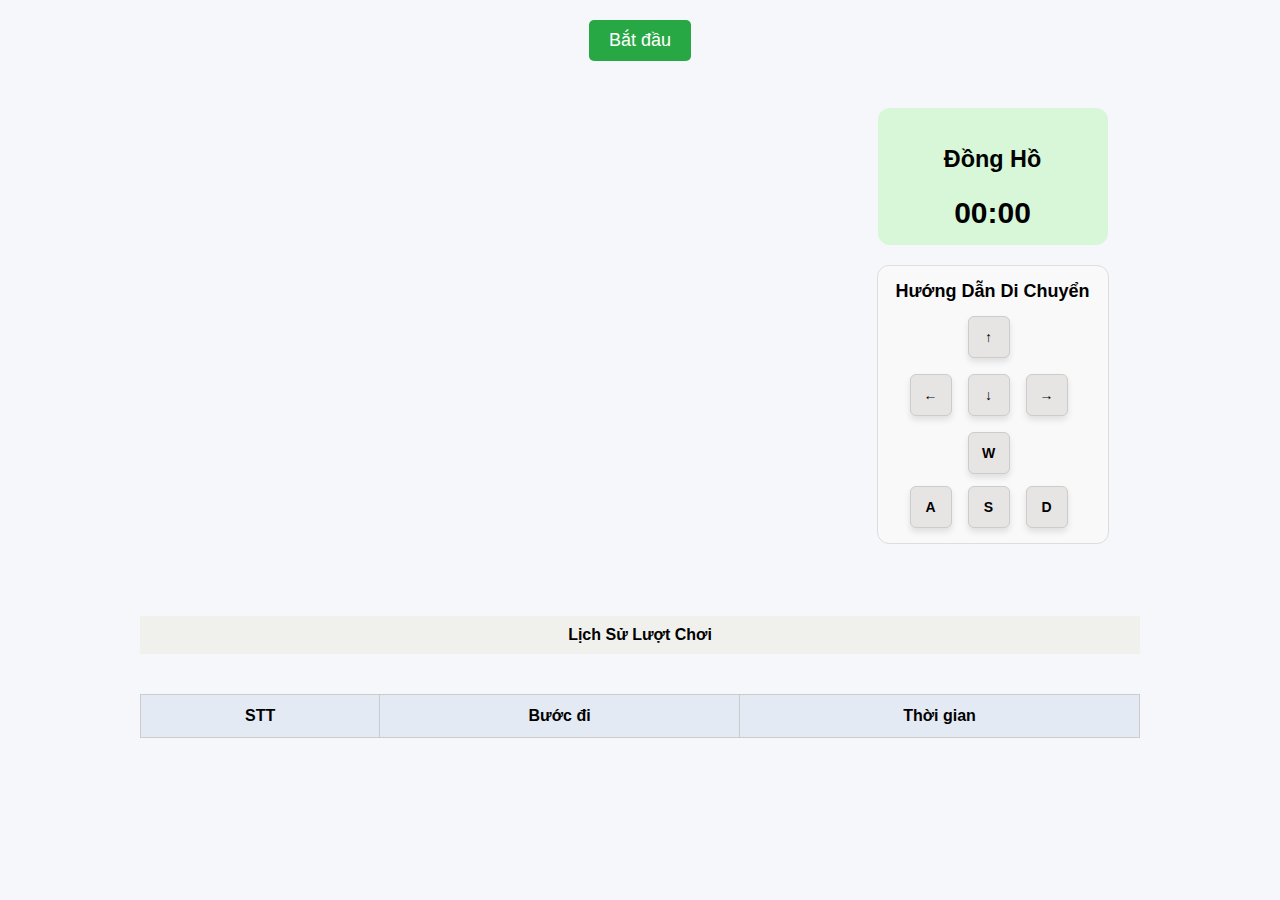
<file: index.html>
<!DOCTYPE html>
<html lang="vi">
<head>
  <meta charset="UTF-8">
  <meta name="viewport" content="width=device-width, initial-scale=1.0">
  <title>Game Xếp Hình</title>
  <link rel="stylesheet" href="style.css">
</head>
<body>
  <div class="container">
    <button id="startBtn">Bắt đầu</button>
    <div id="winMessage" style="color: red;font-weight: bold; margin-bottom: 20px; margin-top: 0px;"></div>

    <div class="game-area">
      <div class="board" id="board"></div>

      <div class="side-panel">
        <div class="timer-box">
          <h3>Đồng Hồ</h3>
          <div id="timer">00:00</div>
        </div>

        <div class="controls">
            <p>Hướng Dẫn Di Chuyển</p>
            <div class="keys">
              <div class="key">↑</div>
              <div class="key">←</div>
              <div class="key">↓</div>
              <div class="key">→</div>
              <div class="key">W</div>
              <div class="key">A</div>
              <div class="key">S</div>
              <div class="key">D</div>
            </div>
          </div>
      </div>
    </div>

    <h4 style="margin-top: 50px;background-color: rgb(240, 241, 236);padding: 10px; ">Lịch Sử Lượt Chơi</h4>
    <table class="history">
      <thead>
        <tr>
          <th style="background-color: rgb(227, 234, 244);">STT</th>
          <th style="background-color: rgb(227, 234, 244);">Bước đi</th>
          <th style="background-color: rgb(227, 234, 244);">Thời gian</th>
        </tr>
      </thead>
      <tbody id="historyBody"></tbody>
    </table>
  </div>
<!-- <script>
    let isPlaying = false;
const startBtn = document.getElementById('startBtn');

startBtn.addEventListener('click', () => {
    if (!isPlaying) {
        // Bắt đầu trò chơi
        startGame(); // Gọi hàm startGame() để khởi tạo và bắt đầu trò chơi
        startBtn.textContent = 'Kết thúc'; // Đổi văn bản nút thành 'Kết thúc'
        startBtn.classList.add('end-btn'); // Thêm class 'end-btn' để thay đổi màu sắc
        isPlaying = true;
    } else {
        // Kết thúc trò chơi
        stopGame(); // Gọi hàm stopGame() để kết thúc trò chơi
        startBtn.textContent = 'Bắt đầu'; // Đổi văn bản nút thành 'Bắt đầu'
        startBtn.classList.remove('end-btn'); // Xóa class 'end-btn' để trả lại màu sắc ban đầu
        isPlaying = false;
    }
});

function startGame() {
    initializeTiles(); // Khởi tạo các ô
    shuffleTiles(tileValues); // Trộn các ô
    renderGameBoard(); // Hiển thị bàn chơi
    startTimer(); // Bắt đầu đồng hồ
}

function stopGame() {
    clearInterval(timerInterval); // Dừng đồng hồ
    timerDisplay.textContent = '00:00'; // Reset đồng hồ về 00:00
}

</script> -->
  <script src="script.js"></script>
</body>
</html>
</file>
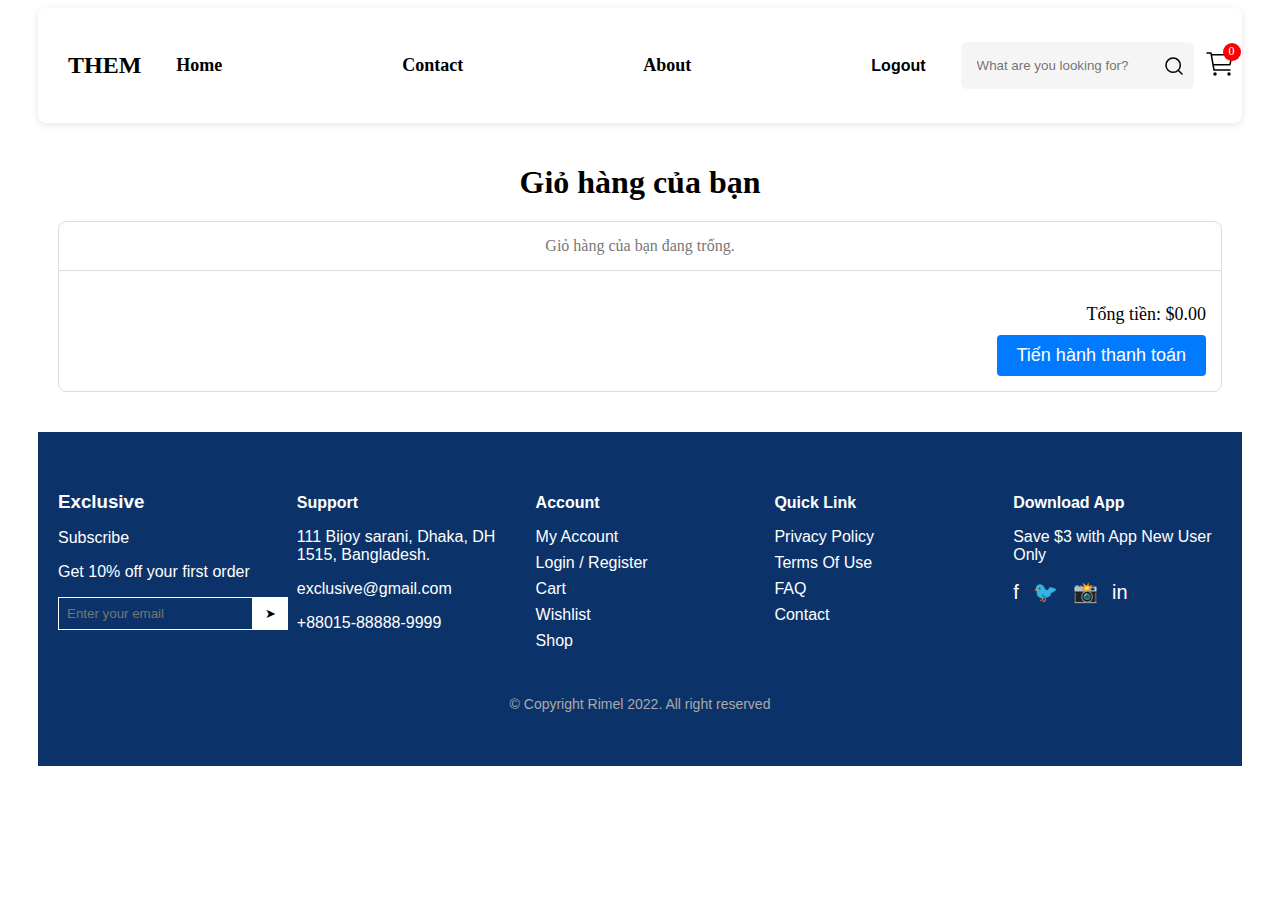
<file: cart.html>
<!DOCTYPE html>
<html lang="en">
<head>
    <meta charset="UTF-8">
    <meta name="viewport" content="width=device-width, initial-scale=1.0">
    <title>Giỏ hàng của bạn</title>
    <link rel="stylesheet" href="final.css">
    <link rel="stylesheet" href="cart_page.css">
</head>
<body>
    <div class="container">
        <div class="header">
            <div class="logo">
                <p>THEM</p>
            </div>
            <div class="menu">
                <a href="home.html"><span>Home</span></a>
                <a href="contact.html"><span>Contact</span></a>
                <a href="#"><span>About</span></a>
                <button id="logoutBtn">Logout</button>
            </div>
            <div class="lastheader">
                <div class="search-input">
                    <input type="text" class="search-input" placeholder="What are you looking for?">
                    <img src="./asset/Component 2.svg" alt="">
                </div>
                <div class="cart">
                    <a href="cart.html" class="cart-icon">
                        <img src="./asset/Cart1 with buy.svg" alt="">
                        <span class="totalQuantity">0</span>
                    </a>
                </div>
            </div>
        </div>

        <div class="main">
            <section class="cart-page">
                <h1>Giỏ hàng của bạn</h1>
                <div id="cart-items-container">
                    <form id="cart-form">
                        <ul id="cart-item-list">
                            </ul>
                        <div class="cart-summary">
                            <p>Tổng tiền: $<span id="cart-total-amount">0.00</span></p>
                            <button type="button" class="checkout-button">Tiến hành thanh toán</button>
                        </div>
                    </form>
                </div>
            </section>
        </div>

        <div class="footter">
            <div class="footer-container">
                <div class="footer-col">
                    <h3>Exclusive</h3>
                    <p>Subscribe</p>
                    <p>Get 10% off your first order</p>
                    <form class="subscribe-form">
                        <input type="email" placeholder="Enter your email" />
                        <button type="submit">➤</button>
                    </form>
                </div>
                <div class="footer-col">
                    <h4>Support</h4>
                    <p>111 Bijoy sarani, Dhaka, DH 1515, Bangladesh.</p>
                    <p>exclusive@gmail.com</p>
                    <p>+88015-88888-9999</p>
                </div>
                <div class="footer-col">
                    <h4>Account</h4>
                    <ul>
                        <li><a href="#">My Account</a></li>
                        <li><a href="#">Login / Register</a></li>
                        <li><a href="cart.html">Cart</a></li>
                        <li><a href="#">Wishlist</a></li>
                        <li><a href="#">Shop</a></li>
                    </ul>
                </div>
                <div class="footer-col">
                    <h4>Quick Link</h4>
                    <ul>
                        <li><a href="#">Privacy Policy</a></li>
                        <li><a href="#">Terms Of Use</a></li>
                        <li><a href="#">FAQ</a></li>
                        <li><a href="#">Contact</a></li>
                    </ul>
                </div>
                <div class="footer-col">
                    <h4>Download App</h4>
                    <p>Save $3 with App New User Only</p>
                    <div class="social-icons">
                        <a href="#">f</a>
                        <a href="#">🐦</a>
                        <a href="#">📸</a>
                        <a href="#">in</a>
                    </div>
                </div>
            </div>
            <p class="footer-bottom">© Copyright Rimel 2022. All right reserved</p>
        </div>
    </div>

    <script src="cart.js"></script>
    <script src="cart_page.js"></script>
    <script>
        document.addEventListener('DOMContentLoaded', function() {
            const logoutButton = document.getElementById('logoutBtn');
            if (logoutButton) {
                logoutButton.addEventListener('click', logout);
            }
            updateTotalQuantityHeader();
        });

        function logout() {
            localStorage.removeItem("currentUser");
            localStorage.removeItem("loggedInUserId");
            saveCart([]); // Xóa giỏ hàng khi đăng xuất (tùy chọn)
            window.location.href = "index.html"; // Chuyển về trang chủ hoặc trang đăng nhập
        }

        function updateTotalQuantityHeader() {
            const cart = getCart();
            const totalQuantityElement = document.querySelector('.totalQuantity');
            let totalQuantity = 0;
            cart.forEach(item => {
                totalQuantity += item.quantity;
            });
            if (totalQuantityElement) {
                totalQuantityElement.textContent = totalQuantity;
            }
        }
    </script>
</body>
</html>
<!-- // cart.html
<!DOCTYPE html>
<html lang="en">
<head>
    <meta charset="UTF-8">
    <meta name="viewport" content="width=device-width, initial-scale=1.0">
    <title>Giỏ hàng của bạn</title>
    <link rel="stylesheet" href="final.css">
    <link rel="stylesheet" href="cart_page.css">
</head>
<body>
    <div class="container">
        <div class="header">
            <div class="logo">
                <p>THEM</p>
            </div>
            <div class="menu">
                <a href="home.html"><span>Home</span></a>
                <a href="contact.html"><span>Contact</span></a>
                <a href="#"><span>About</span></a>
                <button id="logoutBtn">Logout</button>
            </div>
            <div class="lastheader">
                <div class="search-input">
                    <input type="text" class="search-input" placeholder="What are you looking for?">
                    <img src="./asset/Component 2.svg" alt="">
                </div>
                <div class="cart">
                    <a href="cart.html" class="cart-icon">
                        <img src="./asset/Cart1 with buy.svg" alt="">
                        <span class="totalQuantity">0</span>
                    </a>
                </div>
            </div>
        </div>

        <div class="main">
            <section class="cart-page">
                <h1>Giỏ hàng của bạn</h1>
                <div id="cart-items-container">
                    <form id="cart-form">
                        <ul id="cart-item-list">
                            <li class="empty-cart">Giỏ hàng của bạn đang trống.</li>
                        </ul>
                         <div class="cart-summary">
                            <p>Tổng tiền: $<span id="cart-total">0.00</span></p>
                            <button type="submit" class="checkout-button">Tiến hành thanh toán</button>
                        </div>
                    </form>
                </div>
               
            </section>
        </div>

        <div class="footter">
            <div class="footer-container">
                <div class="footer-col">
                    <h3>Exclusive</h3>
                    <p>Subscribe</p>
                    <p>Get 10% off your first order</p>
                    <form class="subscribe-form">
                        <input type="email" placeholder="Enter your email" />
                        <button type="submit">➤</button>
                    </form>
                </div>
                <div class="footer-col">
                    <h4>Support</h4>
                    <p>111 Bijoy sarani, Dhaka, DH 1515, Bangladesh.</p>
                    <p>exclusive@gmail.com</p>
                    <p>+88015-88888-9999</p>
                </div>
                <div class="footer-col">
                    <h4>Account</h4>
                    <ul>
                        <li><a href="#">My Account</a></li>
                        <li><a href="#">Login / Register</a></li>
                        <li><a href="cart.html">Cart</a></li>
                        <li><a href="#">Wishlist</a></li>
                        <li><a href="#">Shop</a></li>
                    </ul>
                </div>
                <div class="footer-col">
                    <h4>Quick Link</h4>
                    <ul>
                        <li><a href="#">Privacy Policy</a></li>
                        <li><a href="#">Terms Of Use</a></li>
                        <li><a href="#">FAQ</a></li>
                        <li><a href="#">Contact</a></li>
                    </ul>
                </div>
                <div class="footer-col">
                    <h4>Download App</h4>
                    <p>Save $3 with App New User Only</p>
                    <div class="social-icons">
                        <a href="#">f</a>
                        <a href="#">🐦</a>
                        <a href="#">📸</a>
                        <a href="#">in</a>
                    </div>
                </div>
            </div>
            <p class="footer-bottom">© Copyright Rimel 2022. All right reserved</p>
        </div>
    </div>

    <script src="cart.js"></script>
    <script src="cart_page.js"></script>
    <script>
        document.addEventListener('DOMContentLoaded', function() {
            const logoutButton = document.getElementById('logoutBtn');
            if (logoutButton) {
                logoutButton.addEventListener('click', logout);
            }
            updateTotalQuantityHeader();
        });

        function logout() {
            localStorage.removeItem("currentUser");
            localStorage.removeItem("loggedInUserId");
            saveCart([]); // Xóa giỏ hàng khi đăng xuất (tùy chọn)
            window.location.href = "index.html"; // Chuyển về trang chủ hoặc trang đăng nhập
        }

        function updateTotalQuantityHeader() {
            const cart = getCart();
            const totalQuantityElement = document.querySelector('.totalQuantity');
            let totalQuantity = 0;
            cart.forEach(item => {
                totalQuantity += item.quantity;
            });
            if (totalQuantityElement) {
                totalQuantityElement.textContent = totalQuantity;
            }
        }
    </script>
</body>
</html>

<!-- <!DOCTYPE html>
<html lang="en">
<head>
    <meta charset="UTF-8">
    <meta name="viewport" content="width=device-width, initial-scale=1.0">
    <title>Giỏ hàng của bạn</title>
    <link rel="stylesheet" href="final.css">
    <link rel="stylesheet" href="cart_page.css">
</head>
<body>
    <div class="container">
        <div class="header">
            <div class="logo">
                <p>THEM</p>
            </div>
            <div class="menu">
                <a href="home.html"><span>Home</span></a>
                <a href="contact.html"><span>Contact</span></a>
                <a href="#"><span>About</span></a>
                <button id="logoutBtn">Logout</button>
            </div>
            <div class="lastheader">
                <div class="search-input">
                    <input type="text" class="search-input" placeholder="What are you looking for?">
                    <img src="./asset/Component 2.svg" alt="">
                </div>
                <div class="cart">
                    <a href="cart.html" class="cart-icon">
                        <img src="./asset/Cart1 with buy.svg" alt="">
                        <span class="totalQuantity">0</span>
                    </a>
                </div>
            </div>
        </div>

        <div class="main">
            <section class="cart-page">
                <h1>Giỏ hàng của bạn</h1>
                <div id="cart-items-container">
                    <form id="cart-form">
                        <ul id="cart-item-list">
                            <li class="empty-cart">Giỏ hàng của bạn đang trống.</li>
                        </ul>
                         <div class="cart-summary">
                            <p>Tổng tiền: $<span id="cart-total-amount">0.00</span></p>
                            <button type="submit" class="checkout-button">Tiến hành thanh toán</button>
                        </div>
                    </form>
                </div>
               
            </section>
        </div>

        <div class="footter">
            <div class="footer-container">
                <div class="footer-col">
                    <h3>Exclusive</h3>
                    <p>Subscribe</p>
                    <p>Get 10% off your first order</p>
                    <form class="subscribe-form">
                        <input type="email" placeholder="Enter your email" />
                        <button type="submit">➤</button>
                    </form>
                </div>
                <div class="footer-col">
                    <h4>Support</h4>
                    <p>111 Bijoy sarani, Dhaka, DH 1515, Bangladesh.</p>
                    <p>exclusive@gmail.com</p>
                    <p>+88015-88888-9999</p>
                </div>
                <div class="footer-col">
                    <h4>Account</h4>
                    <ul>
                        <li><a href="#">My Account</a></li>
                        <li><a href="#">Login / Register</a></li>
                        <li><a href="cart.html">Cart</a></li>
                        <li><a href="#">Wishlist</a></li>
                        <li><a href="#">Shop</a></li>
                    </ul>
                </div>
                <div class="footer-col">
                    <h4>Quick Link</h4>
                    <ul>
                        <li><a href="#">Privacy Policy</a></li>
                        <li><a href="#">Terms Of Use</a></li>
                        <li><a href="#">FAQ</a></li>
                        <li><a href="#">Contact</a></li>
                    </ul>
                </div>
                <div class="footer-col">
                    <h4>Download App</h4>
                    <p>Save $3 with App New User Only</p>
                    <div class="social-icons">
                        <a href="#">f</a>
                        <a href="#">🐦</a>
                        <a href="#">📸</a>
                        <a href="#">in</a>
                    </div>
                </div>
            </div>
            <p class="footer-bottom">© Copyright Rimel 2022. All right reserved</p>
        </div>
    </div>

    <script src="cart.js"></script>
    <script src="cart_page.js"></script>
    <script>
        document.addEventListener('DOMContentLoaded', function() {
            const logoutButton = document.getElementById('logoutBtn');
            if (logoutButton) {
                logoutButton.addEventListener('click', logout);
            }
            updateTotalQuantityHeader();
        });

        function logout() {
            localStorage.removeItem("currentUser");
            localStorage.removeItem("loggedInUserId");
            saveCart([]); // Xóa giỏ hàng khi đăng xuất (tùy chọn)
            window.location.href = "index.html"; // Chuyển về trang chủ hoặc trang đăng nhập
        }

        function updateTotalQuantityHeader() {
            const cart = getCart();
            const totalQuantityElement = document.querySelector('.totalQuantity');
            let totalQuantity = 0;
            cart.forEach(item => {
                totalQuantity += item.quantity;
            });
            if (totalQuantityElement) {
                totalQuantityElement.textContent = totalQuantity;
            }
        }
    </script>
</body>
</html> -->
</file>
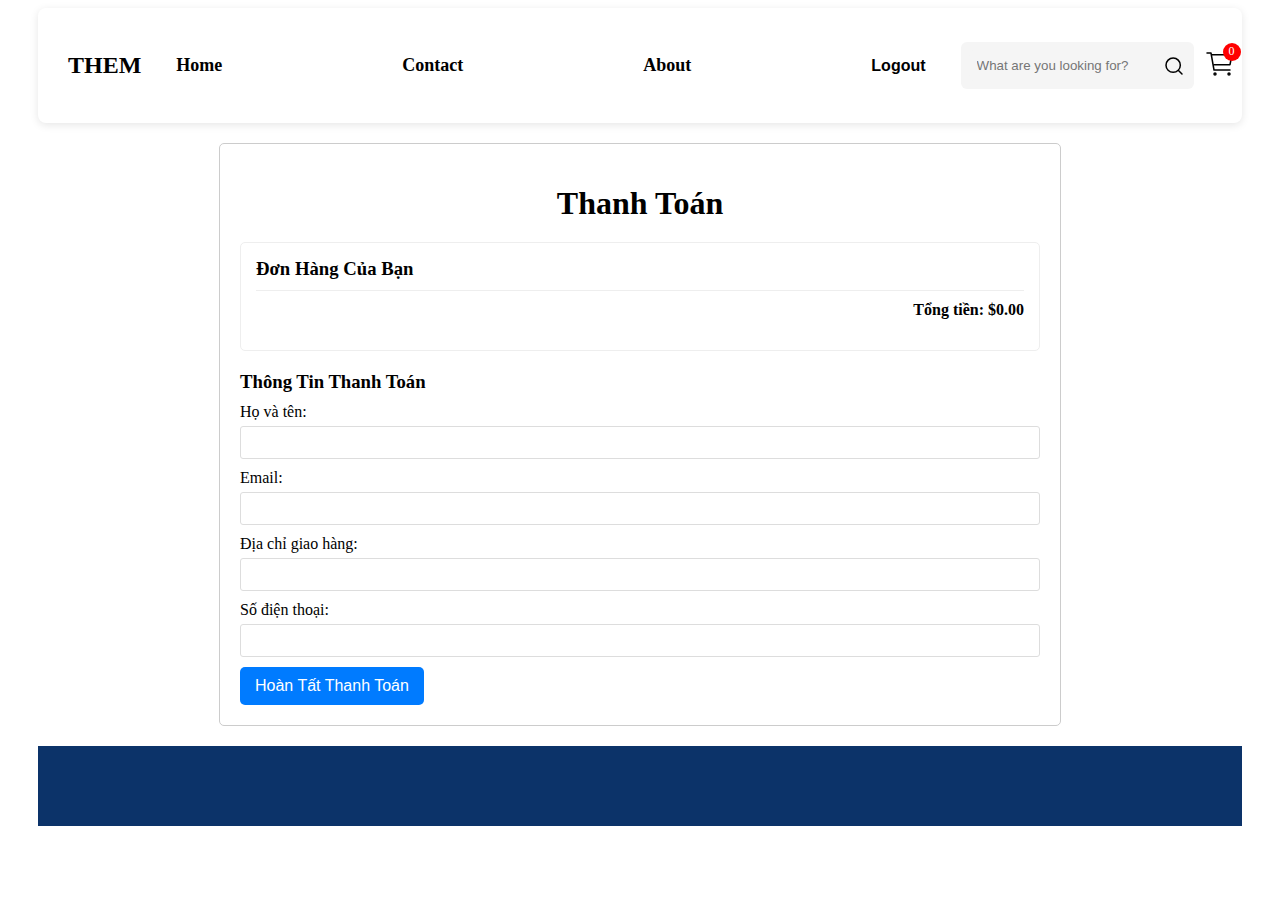
<file: checkout.html>
<!-- <!DOCTYPE html>
<html lang="en">
<head>
    <meta charset="UTF-8">
    <meta name="viewport" content="width=device-width, initial-scale=1.0">
    <title>Thanh Toán</title>
    <link rel="stylesheet" href="final.css">
    <link rel="stylesheet" href="checkout.css"> </head>
<body>
    <div class="container">
        <h1>Thanh Toán</h1>
        <div class="checkout-grid">
            <div class="billing-info">
                <h2>Thông Tin Giao Hàng</h2>
                <form id="shipping-form">
                    <div class="form-group">
                        <label for="name">Tên người nhận:</label>
                        <input type="text" id="name" name="name" required>
                    </div>
                    <div class="form-group">
                        <label for="address">Địa chỉ giao hàng:</label>
                        <textarea id="address" name="address" rows="3" required></textarea>
                    </div>
                    <div class="form-group">
                        <label for="phone">Số điện thoại:</label>
                        <input type="tel" id="phone" name="phone" required>
                    </div>
                    <div class="form-group">
                        <label for="email">Email (tùy chọn):</label>
                        <input type="email" id="email" name="email">
                    </div>
                </form>
            </div>
            <div class="order-summary">
                <h2>Đơn Hàng Của Bạn</h2>
                <ul id="order-items">
                    </ul>
                <div class="total">
                    <strong>Tổng cộng:</strong> <span id="order-total">$0.00</span>
                </div>
                <div class="payment-methods">
                    <h2>Phương Thức Thanh Toán</h2>
                    <div class="form-group">
                        <input type="radio" id="cod" name="payment" value="cod" checked>
                        <label for="cod">Thanh toán khi nhận hàng (COD)</label>
                    </div>
                    <div class="form-group">
                        <input type="radio" id="transfer" name="payment" value="transfer">
                        <label for="transfer">Chuyển khoản ngân hàng</label>
                        <div id="transfer-info" style="display: none;">
                            <p>Thông tin tài khoản ngân hàng:</p>
                            <p>Ngân hàng: ...</p>
                            <p>Số tài khoản: ...</p>
                            <p>Chủ tài khoản: ...</p>
                        </div>
                    </div>
                    </div>
                <button class="place-order-btn" onclick="placeOrder()">Đặt Hàng</button>
            </div>
        </div>
    </div>
    <script src="cart.js"></script>
    <script src="checkout.js"></script>
</body>
</html>  -->
<!-- <!DOCTYPE html>
<html lang="en">
<head>
    <meta charset="UTF-8">
    <meta name="viewport" content="width=device-width, initial-scale=1.0">
    <title>Thanh Toán</title>
    <link rel="stylesheet" href="final.css">
    <link rel="stylesheet" href="checkout.css">
    <style>
        .checkout-container {
            max-width: 800px;
            margin: 20px auto;
            padding: 20px;
            border: 1px solid #ccc;
            border-radius: 5px;
        }
        .checkout-title {
            text-align: center;
            margin-bottom: 20px;
        }
        .order-summary {
            margin-bottom: 20px;
            border: 1px solid #eee;
            padding: 15px;
            border-radius: 5px;
        }
        .order-summary h3 {
            margin-top: 0;
            margin-bottom: 10px;
        }
        .order-item {
            display: flex;
            justify-content: space-between;
            margin-bottom: 5px;
        }
        .total-amount {
            font-weight: bold;
            margin-top: 10px;
            border-top: 1px solid #eee;
            padding-top: 10px;
            text-align: right;
        }
        .payment-info h3 {
            margin-top: 20px;
            margin-bottom: 10px;
        }
        .payment-form label {
            display: block;
            margin-bottom: 5px;
        }
        .payment-form input[type="text"],
        .payment-form input[type="email"],
        .payment-form input[type="number"] {
            width: 100%;
            padding: 8px;
            margin-bottom: 10px;
            border: 1px solid #ddd;
            border-radius: 3px;
            box-sizing: border-box;
        }
        .payment-form button {
            background-color: #007bff;
            color: white;
            padding: 10px 15px;
            border: none;
            border-radius: 5px;
            cursor: pointer;
            font-size: 1em;
        }
        .payment-form button:hover {
            background-color: #0056b3;
        }
    </style>
</head>
<body>
    <div class="container">
        <div class="header">
            <div class="logo">
                <p>THEM</p>
            </div>
            <div class="menu">
                <a href="home.html"><span>Home</span></a>
                <a href="contact.html"><span>Contact</span></a>
                <a href="#"><span>About</span></a>
                <button id="logoutBtn">Logout</button>
            </div>
            <div class="lastheader">
                <div class="search-input">
                    <input type="text" class="search-input" placeholder="What are you looking for?">
                    <img src="./asset/Component 2.svg" alt="">
                </div>
                <div class="cart">
                    <a href="cart.html" class="cart-icon">
                        <img src="./asset/Cart1 with buy.svg" alt="">
                        <span class="totalQuantity">0</span>
                    </a>
                </div>
            </div>
        </div>

        <div class="main">
            <section class="checkout-page">
                <div class="checkout-container">
                    <h1 class="checkout-title">Thanh Toán</h1>
                    <div class="order-summary">
                        <h3>Đơn Hàng Của Bạn</h3>
                        <div id="checkout-items">
                            </div>
                        <p class="total-amount">Tổng tiền: $<span id="checkout-total">0.00</span></p>
                    </div>

                    <div class="payment-info">
                        <h3>Thông Tin Thanh Toán</h3>
                        <form id="payment-form" class="payment-form">
                            <label for="name">Họ và tên:</label>
                            <input type="text" id="name" required>

                            <label for="email">Email:</label>
                            <input type="email" id="email" required>

                            <label for="address">Địa chỉ giao hàng:</label>
                            <input type="text" id="address" required>

                            <label for="phone">Số điện thoại:</label>
                            <input type="number" id="phone" required>

                            <button type="button" onclick="processPayment()">Hoàn Tất Thanh Toán</button>
                        </form>
                    </div>
                </div>
            </section>
        </div>

        <div class="footter">
            </div>
    </div>

    <script src="cart.js"></script>
    <script src="checkout.js"></script>
    <script>
        document.addEventListener('DOMContentLoaded', function() {
            updateTotalQuantityHeader();
            displayOrderSummary();
            const logoutButton = document.getElementById('logoutBtn');
            if (logoutButton) {
                logoutButton.addEventListener('click', logout);
            }
        });

        function logout() {
            localStorage.removeItem("currentUser");
            localStorage.removeItem("loggedInUserId");
            saveCart([]);
            window.location.href = "index.html";
        }

        function updateTotalQuantityHeader() {
            const cart = getCart();
            const totalQuantityElement = document.querySelector('.totalQuantity');
            let totalQuantity = 0;
            cart.forEach(item => {
                totalQuantity += item.quantity;
            });
            if (totalQuantityElement) {
                totalQuantityElement.textContent = totalQuantity;
            }
        }

        function displayOrderSummary() {
            const cartItems = getCart();
            const checkoutItemsContainer = document.getElementById('checkout-items');
            const checkoutTotalElement = document.getElementById('checkout-total');
            let total = 0;
            let itemsHTML = '';

            cartItems.forEach(item => {
                const itemTotal = item.price * item.quantity;
                total += itemTotal;
                itemsHTML += `
                    <div class="order-item">
                        <span>${item.name} (${item.quantity})</span>
                        <span>$${itemTotal.toFixed(2)}</span>
                    </div>
                `;
            });

            checkoutItemsContainer.innerHTML = itemsHTML;
            checkoutTotalElement.textContent = total.toFixed(2);
        }

        function processPayment() {
            const name = document.getElementById('name').value;
            const email = document.getElementById('email').value;
            const address = document.getElementById('address').value;
            const phone = document.getElementById('phone').value;
            const cart = getCart();
            const totalAmount = document.getElementById('checkout-total').textContent;
            const userId = getLoggedInUserId();
            const orderId = Date.now(); // Tạo ID đơn hàng đơn giản

            if (cart.length > 0 && name && email && address && phone) {
                const order = {
                    orderId: orderId,
                    userId: userId || 'guest',
                    items: cart,
                    totalAmount: parseFloat(totalAmount),
                    shippingInfo: { name, email, address, phone },
                    orderDate: new Date().toISOString()
                };

                // Lưu lịch sử đơn hàng
                saveOrder(order);

                // Xóa giỏ hàng sau khi thanh toán thành công
                saveCart([]);

                // Chuyển đến trang lịch sử đơn hàng
                window.location.href = 'order_history.html';
            } else {
                alert('Vui lòng điền đầy đủ thông tin và đảm bảo giỏ hàng không trống.');
            }
        }

        function saveOrder(order) {
            let orders = localStorage.getItem('orderHistory');
            orders = orders ? JSON.parse(orders) : [];
            orders.push(order);
            localStorage.setItem('orderHistory', JSON.stringify(orders));
        }
    </script>
</body>
</html> -->

<!-- <!DOCTYPE html>
<html lang="en">
<head>
    <meta charset="UTF-8">
    <meta name="viewport" content="width=device-width, initial-scale=1.0">
    <title>Thanh Toán</title>
    <link rel="stylesheet" href="final.css">
    <link rel="stylesheet" href="checkout.css">
    <style>
        .checkout-container {
            max-width: 800px;
            margin: 20px auto;
            padding: 20px;
            border: 1px solid #ccc;
            border-radius: 5px;
        }
        .checkout-title {
            text-align: center;
            margin-bottom: 20px;
        }
        .order-summary {
            margin-bottom: 20px;
            border: 1px solid #eee;
            padding: 15px;
            border-radius: 5px;
        }
        .order-summary h3 {
            margin-top: 0;
            margin-bottom: 10px;
        }
        .order-item {
            display: flex;
            justify-content: space-between;
            margin-bottom: 5px;
        }
        .total-amount {
            font-weight: bold;
            margin-top: 10px;
            border-top: 1px solid #eee;
            padding-top: 10px;
            text-align: right;
        }
        .payment-info h3 {
            margin-top: 20px;
            margin-bottom: 10px;
        }
        .payment-form label {
            display: block;
            margin-bottom: 5px;
        }
        .payment-form input[type="text"],
        .payment-form input[type="email"],
        .payment-form input[type="number"] {
            width: 100%;
            padding: 8px;
            margin-bottom: 10px;
            border: 1px solid #ddd;
            border-radius: 3px;
            box-sizing: border-box;
        }
        .payment-form button {
            background-color: #007bff;
            color: white;
            padding: 10px 15px;
            border: none;
            border-radius: 5px;
            cursor: pointer;
            font-size: 1em;
        }
        .payment-form button:hover {
            background-color: #0056b3;
        }
    </style>
</head>
<body>
    <div class="container">
        <div class="header">
            <div class="logo">
                <p>THEM</p>
            </div>
            <div class="menu">
                <a href="home.html"><span>Home</span></a>
                <a href="contact.html"><span>Contact</span></a>
                <a href="#"><span>About</span></a>
                <button id="logoutBtn">Logout</button>
            </div>
            <div class="lastheader">
                <div class="search-input">
                    <input type="text" class="search-input" placeholder="What are you looking for?">
                    <img src="./asset/Component 2.svg" alt="">
                </div>
                <div class="cart">
                    <a href="cart.html" class="cart-icon">
                        <img src="./asset/Cart1 with buy.svg" alt="">
                        <span class="totalQuantity">0</span>
                    </a>
                </div>
            </div>
        </div>

        <div class="main">
            <section class="checkout-page">
                <div class="checkout-container">
                    <h1 class="checkout-title">Thanh Toán</h1>
                    <div class="order-summary">
                        <h3>Đơn Hàng Của Bạn</h3>
                        <div id="checkout-items">
                            </div>
                        <p class="total-amount">Tổng tiền: $<span id="checkout-total">0.00</span></p>
                    </div>

                    <div class="payment-info">
                        <h3>Thông Tin Thanh Toán</h3>
                        <form id="payment-form" class="payment-form">
                            <label for="name">Họ và tên:</label>
                            <input type="text" id="name" required>

                            <label for="email">Email:</label>
                            <input type="email" id="email" required>

                            <label for="address">Địa chỉ giao hàng:</label>
                            <input type="text" id="address" required>

                            <label for="phone">Số điện thoại:</label>
                            <input type="number" id="phone" required>

                            <button type="button" onclick="processPayment()">Hoàn Tất Thanh Toán</button>
                        </form>
                    </div>
                </div>
            </section>
        </div>

        <div class="footter">
            </div>
    </div>

    <script src="cart.js"></script>
    <script>
        document.addEventListener('DOMContentLoaded', function() {
            updateTotalQuantityHeader();
            displayOrderSummary();
            const logoutButton = document.getElementById('logoutBtn');
            if (logoutButton) {
                logoutButton.addEventListener('click', logout);
            }
        });

        function logout() {
            localStorage.removeItem("currentUser");
            localStorage.removeItem("loggedInUserId");
            saveCart([]);
            window.location.href = "index.html";
        }

        function getLoggedInUserId() {
            return localStorage.getItem('loggedInUserId') || null;
        }

        function getCart() {
            const cartKey = getCartKey();
            const cart = localStorage.getItem(cartKey);
            return cart ? JSON.parse(cart) : [];
        }

        function getCartKey() {
            const userId = getLoggedInUserId();
            return userId ? `cart_${userId}` : 'cart_guest';
        }

        function saveCart(cart) {
            const cartKey = getCartKey();
            localStorage.setItem(cartKey, JSON.stringify(cart));
            updateTotalQuantityHeader();
        }

        function updateTotalQuantityHeader() {
            const cart = getCart();
            const totalQuantityElement = document.querySelector('.totalQuantity');
            let totalQuantity = 0;
            cart.forEach(item => {
                totalQuantity += item.quantity;
            });
            if (totalQuantityElement) {
                totalQuantityElement.textContent = totalQuantity;
            }
        }

        function displayOrderSummary() {
            const cartItems = getCart();
            const checkoutItemsContainer = document.getElementById('checkout-items');
            const checkoutTotalElement = document.getElementById('checkout-total');
            let total = 0;
            let itemsHTML = '';

            cartItems.forEach(item => {
                const itemTotal = item.price * item.quantity;
                total += itemTotal;
                itemsHTML += `
                    <div class="order-item">
                        <span>${item.name} (${item.quantity})</span>
                        <span>$${itemTotal.toFixed(2)}</span>
                    </div>
                `;
            });

            checkoutItemsContainer.innerHTML = itemsHTML;
            checkoutTotalElement.textContent = total.toFixed(2);
        }

        function processPayment() {
            const name = document.getElementById('name').value;
            const email = document.getElementById('email').value;
            const address = document.getElementById('address').value;
            const phone = document.getElementById('phone').value;
            const cart = getCart();
            const totalAmount = document.getElementById('checkout-total').textContent;
            const userId = getLoggedInUserId();
            const orderId = Date.now(); // Tạo ID đơn hàng đơn giản

            if (cart.length > 0 && name && email && address && phone) {
                const order = {
                    orderId: orderId,
                    userId: userId || 'guest',
                    items: cart,
                    totalAmount: parseFloat(totalAmount),
                    shippingInfo: { name, email, address, phone },
                    orderDate: new Date().toISOString()
                };

                // Lưu lịch sử đơn hàng
                saveOrder(order);

                // Xóa giỏ hàng sau khi thanh toán thành công
                saveCart([]);

                // Chuyển đến trang lịch sử đơn hàng
                window.location.href = 'order_history.html';
            } else {
                alert('Vui lòng điền đầy đủ thông tin và đảm bảo giỏ hàng không trống.');
            }
        }

        function saveOrder(order) {
            const userId = getLoggedInUserId();
            if (userId) {
                let userOrders = localStorage.getItem(`orderHistory_${userId}`);
                userOrders = userOrders ? JSON.parse(userOrders) : [];
                userOrders.push(order);
                localStorage.setItem(`orderHistory_${userId}`, JSON.stringify(userOrders));
            } else {
                console.warn("Không có người dùng đăng nhập, không thể lưu lịch sử đơn hàng riêng.");
                // Bạn có thể xử lý trường hợp người dùng chưa đăng nhập ở đây,
                // ví dụ: lưu tạm vào một khóa khác hoặc yêu cầu đăng nhập.
                let guestOrders = localStorage.getItem('orderHistory_guest');
                guestOrders = guestOrders ? JSON.parse(guestOrders) : [];
                guestOrders.push(order);
                localStorage.setItem('orderHistory_guest', JSON.stringify(guestOrders));
            }
        }
    </script>
</body>
</html> -->

<!DOCTYPE html>
<html lang="en">
<head>
    <meta charset="UTF-8">
    <meta name="viewport" content="width=device-width, initial-scale=1.0">
    <title>Thanh Toán</title>
    <link rel="stylesheet" href="final.css">
    <link rel="stylesheet" href="checkout.css">
    <style>
        .checkout-container {
            max-width: 800px;
            margin: 20px auto;
            padding: 20px;
            border: 1px solid #ccc;
            border-radius: 5px;
        }
        .checkout-title {
            text-align: center;
            margin-bottom: 20px;
        }
        .order-summary {
            margin-bottom: 20px;
            border: 1px solid #eee;
            padding: 15px;
            border-radius: 5px;
        }
        .order-summary h3 {
            margin-top: 0;
            margin-bottom: 10px;
        }
        .order-item {
            display: flex;
            justify-content: space-between;
            margin-bottom: 5px;
        }
        .total-amount {
            font-weight: bold;
            margin-top: 10px;
            border-top: 1px solid #eee;
            padding-top: 10px;
            text-align: right;
        }
        .payment-info h3 {
            margin-top: 20px;
            margin-bottom: 10px;
        }
        .payment-form label {
            display: block;
            margin-bottom: 5px;
        }
        .payment-form input[type="text"],
        .payment-form input[type="email"],
        .payment-form input[type="number"] {
            width: 100%;
            padding: 8px;
            margin-bottom: 10px;
            border: 1px solid #ddd;
            border-radius: 3px;
            box-sizing: border-box;
        }
        .payment-form button {
            background-color: #007bff;
            color: white;
            padding: 10px 15px;
            border: none;
            border-radius: 5px;
            cursor: pointer;
            font-size: 1em;
        }
        .payment-form button:hover {
            background-color: #0056b3;
        }
    </style>
</head>
<body>
    <div class="container">
        <div class="header">
            <div class="logo">
                <p>THEM</p>
            </div>
            <div class="menu">
                <a href="home.html"><span>Home</span></a>
                <a href="contact.html"><span>Contact</span></a>
                <a href="#"><span>About</span></a>
                <button id="logoutBtn">Logout</button>
            </div>
            <div class="lastheader">
                <div class="search-input">
                    <input type="text" class="search-input" placeholder="What are you looking for?">
                    <img src="./asset/Component 2.svg" alt="">
                </div>
                <div class="cart">
                    <a href="cart.html" class="cart-icon">
                        <img src="./asset/Cart1 with buy.svg" alt="">
                        <span class="totalQuantity">0</span>
                    </a>
                </div>
            </div>
        </div>

        <div class="main">
            <section class="checkout-page">
                <div class="checkout-container">
                    <h1 class="checkout-title">Thanh Toán</h1>
                    <div class="order-summary">
                        <h3>Đơn Hàng Của Bạn</h3>
                        <div id="checkout-items">
                            </div>
                        <p class="total-amount">Tổng tiền: $<span id="checkout-total">0.00</span></p>
                    </div>

                    <div class="payment-info">
                        <h3>Thông Tin Thanh Toán</h3>
                        <form id="payment-form" class="payment-form">
                            <label for="name">Họ và tên:</label>
                            <input type="text" id="name" required>

                            <label for="email">Email:</label>
                            <input type="email" id="email" required>

                            <label for="address">Địa chỉ giao hàng:</label>
                            <input type="text" id="address" required>

                            <label for="phone">Số điện thoại:</label>
                            <input type="number" id="phone" required>

                            <button type="button" onclick="processPayment()">Hoàn Tất Thanh Toán</button>
                        </form>
                    </div>
                </div>
            </section>
        </div>

        <div class="footter">
            </div>
    </div>

    <script src="cart.js"></script>
    <script>
        document.addEventListener('DOMContentLoaded', function() {
            updateTotalQuantityHeader();
            displayOrderSummary(); // Đảm bảo hàm này được gọi
            const logoutButton = document.getElementById('logoutBtn');
            if (logoutButton) {
                logoutButton.addEventListener('click', logout);
            }
        });

        function logout() {
            localStorage.removeItem("currentUser");
            localStorage.removeItem("loggedInUserId");
            saveCart([]);
            window.location.href = "index.html";
        }

        function getLoggedInUserId() {
            return localStorage.getItem('loggedInUserId') || null;
        }

        function getCartKey() {
            const userId = getLoggedInUserId();
            return userId ? `cart_${userId}` : 'cart_guest';
        }

        function getCart(filter = null) {
            const cartKey = getCartKey();
            const cart = localStorage.getItem(cartKey);
            let cartItems = cart ? JSON.parse(cart) : [];

            // Loại bỏ bộ lọc 'selected' ở đây nếu bạn muốn hiển thị tất cả sản phẩm
            // trên trang thanh toán. Nếu bạn có logic chọn sản phẩm cụ thể,
            // hãy đảm bảo 'selectedCheckoutItems' được thiết lập đúng trước khi đến đây.
            // if (filter === 'selected') {
            //     const selectedIds = JSON.parse(localStorage.getItem('selectedCheckoutItems') || '[]');
            //     cartItems = cartItems.filter(item => selectedIds.includes(item.id));
            // }
            return cartItems;
        }

        function saveCart(cart) {
            const cartKey = getCartKey();
            localStorage.setItem(cartKey, JSON.stringify(cart));
            updateTotalQuantityHeader();
        }

        function updateTotalQuantityHeader() {
            const cart = getCart();
            const totalQuantityElement = document.querySelector('.totalQuantity');
            let totalQuantity = 0;
            cart.forEach(item => {
                totalQuantity += item.quantity;
            });
            if (totalQuantityElement) {
                totalQuantityElement.textContent = totalQuantity;
            }
        }

        function displayOrderSummary() {
            const cartItems = getCart(); // Gọi getCart() mà không có bộ lọc
            const checkoutItemsContainer = document.getElementById('checkout-items');
            const checkoutTotalElement = document.getElementById('checkout-total');
            let total = 0;
            let itemsHTML = '';

            cartItems.forEach(item => {
                const itemTotal = item.price * item.quantity;
                total += itemTotal;
                itemsHTML += `
                    <div class="order-item">
                        <span>${item.name} (${item.quantity})</span>
                        <span>$${itemTotal.toFixed(2)}</span>
                    </div>
                `;
            });

            checkoutItemsContainer.innerHTML = itemsHTML;
            checkoutTotalElement.textContent = total.toFixed(2);
        }

        function processPayment() {
            const name = document.getElementById('name').value;
            const email = document.getElementById('email').value;
            const address = document.getElementById('address').value;
            const phone = document.getElementById('phone').value;
            const cart = getCart();
            const totalAmount = document.getElementById('checkout-total').textContent;
            const userId = getLoggedInUserId();
            const orderId = Date.now(); // Tạo ID đơn hàng đơn giản

            if (cart.length > 0 && name && email && address && phone) {
                const order = {
                    orderId: orderId,
                    userId: userId || 'guest',
                    items: cart,
                    totalAmount: parseFloat(totalAmount),
                    shippingInfo: { name, email, address, phone },
                    orderDate: new Date().toISOString()
                };

                // Lưu lịch sử đơn hàng
                saveOrder(order);

                // Xóa giỏ hàng sau khi thanh toán thành công
                saveCart([]);

                // Chuyển đến trang lịch sử đơn hàng
                window.location.href = 'order_history.html';
            } else {
                alert('Vui lòng điền đầy đủ thông tin và đảm bảo giỏ hàng không trống.');
            }
        }

        function saveOrder(order) {
            const userId = getLoggedInUserId();
            if (userId) {
                let userOrders = localStorage.getItem(`orderHistory_${userId}`);
                userOrders = userOrders ? JSON.parse(userOrders) : [];
                userOrders.push(order);
                localStorage.setItem(`orderHistory_${userId}`, JSON.stringify(userOrders));
            } else {
                console.warn("Không có người dùng đăng nhập, không thể lưu lịch sử đơn hàng riêng.");
                // Bạn có thể xử lý trường hợp người dùng chưa đăng nhập ở đây,
                // ví dụ: lưu tạm vào một khóa khác hoặc yêu cầu đăng nhập.
                let guestOrders = localStorage.getItem('orderHistory_guest');
                guestOrders = guestOrders ? JSON.parse(guestOrders) : [];
                guestOrders.push(order);
                localStorage.setItem('orderHistory_guest', JSON.stringify(guestOrders));
            }
        }
    </script>
</body>
</html>
</file>
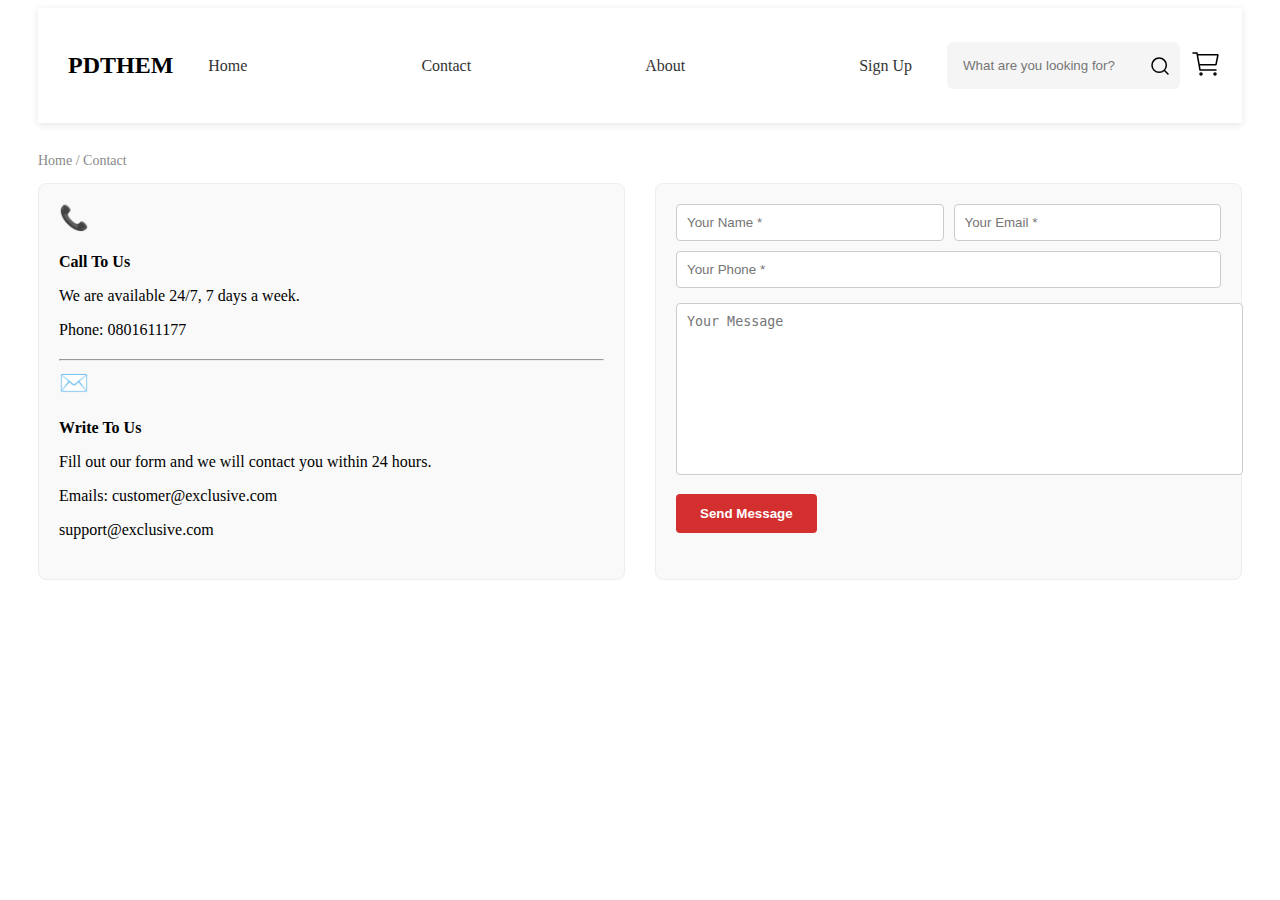
<file: contact.html>
<!DOCTYPE html>
<html lang="en">

<head>
    <meta charset="UTF-8">
    <meta name="viewport" content="width=device-width, initial-scale=1.0">
    <title>FinalTest</title>
    <link rel="stylesheet" href="contact.css">
</head>

<body>
    <div class="container">
        <div class="header">
            <div class="logo">
                <P>PDTHEM</P>
            </div>
            <div class="menu">
                <a href="home.html" >
                    <span>Home</span>
                </a>
                <a href="contact.html" >
                    <span>Contact</span>
                </a>
                <a href="" >
                    <span>About</span>
                </a>
                <a href="signup.html" >
                    <span>Sign Up</span>
                </a>
            </div>
            <div class="lastheader">
                <div class="search-input">
                    <input type="text" class="search-input" placeholder="What are you looking for?">
                    <img src="./asset/Component 2.svg" alt="">
                </div>
                <!-- <div class="love"><img src="asset/Wishlist.svg" alt=""></div> -->
                <div class="cart">
                    <a href="cart.html">
                        <img src="./asset/Cart1 with buy.svg" alt="">
                    </a>
                </div>

            </div>
        </div>

                <!-- Contact Page Content -->
                <div class="breadcrumb">
                    <p>Home / <span>Contact</span></p>
                </div>
        
                <div class="contact-container">
                    <!-- Left Contact Info -->
                    <div class="contact-info">
                        <div class="contact-box">
                            <div class="icon">📞</div>
                            <h4>Call To Us</h4>
                            <p>We are available 24/7, 7 days a week.</p>
                            <p>Phone: 0801611177</p>
                        </div>
                        <hr>
                        <div class="contact-box">
                            <div class="icon">✉️</div>
                            <h4>Write To Us</h4>
                            <p>Fill out our form and we will contact you within 24 hours.</p>
                            <p>Emails: customer@exclusive.com</p>
                            <p>support@exclusive.com</p>
                        </div>
                    </div>
        
                    <!-- Right Contact Form -->
                    <div class="contact-form">
                        <form>
                            <div class="form-group">
                                <input type="text" placeholder="Your Name *" required>
                                <input type="email" placeholder="Your Email *" required>
                                <input type="tel" placeholder="Your Phone *" required>
                            </div>
                            <textarea placeholder="Your Message" required></textarea>
                            <button type="submit">Send Message</button>
                        </form>
                    </div>
                </div>
            </div> <!-- đóng .container -->
        </body>
        </html>
</file>
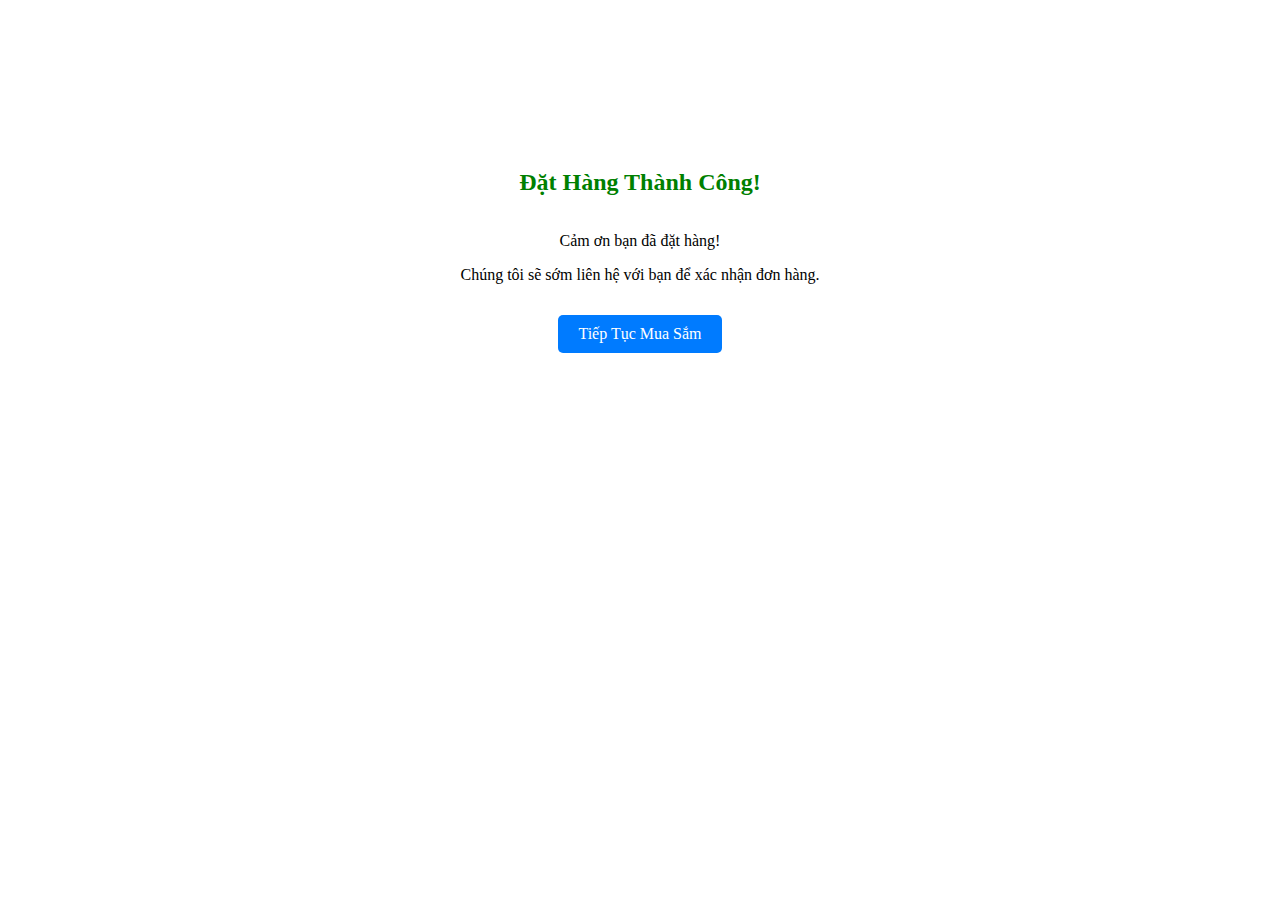
<file: order-success.html>
<!DOCTYPE html>
<html lang="en">
<head>
    <meta charset="UTF-8">
    <meta name="viewport" content="width=device-width, initial-scale=1.0">
    <title>Đặt Hàng Thành Công</title>
    <link rel="stylesheet" href="final.css">
    <style>
        .order-success-container {
            display: flex;
            flex-direction: column;
            align-items: center;
            justify-content: center;
            min-height: 50vh;
            padding: 20px;
            text-align: center;
        }

        .order-success-message {
            font-size: 1.5em;
            color: green;
            margin-bottom: 20px;
        }

        .order-details {
            margin-bottom: 15px;
        }

        .home-link {
            display: inline-block;
            padding: 10px 20px;
            background-color: #007bff;
            color: white;
            text-decoration: none;
            border-radius: 5px;
            transition: background-color 0.3s ease;
        }

        .home-link:hover {
            background-color: #0056b3;
        }
    </style>
</head>
<body>
    <div class="order-success-container">
        <h1 class="order-success-message">Đặt Hàng Thành Công!</h1>
        <div class="order-details">
            <p>Cảm ơn bạn đã đặt hàng!</p>
            <p>Chúng tôi sẽ sớm liên hệ với bạn để xác nhận đơn hàng.</p>
            </div>
        <a href="home.html" class="home-link">Tiếp Tục Mua Sắm</a>
    </div>
</body>
</html>
</file>
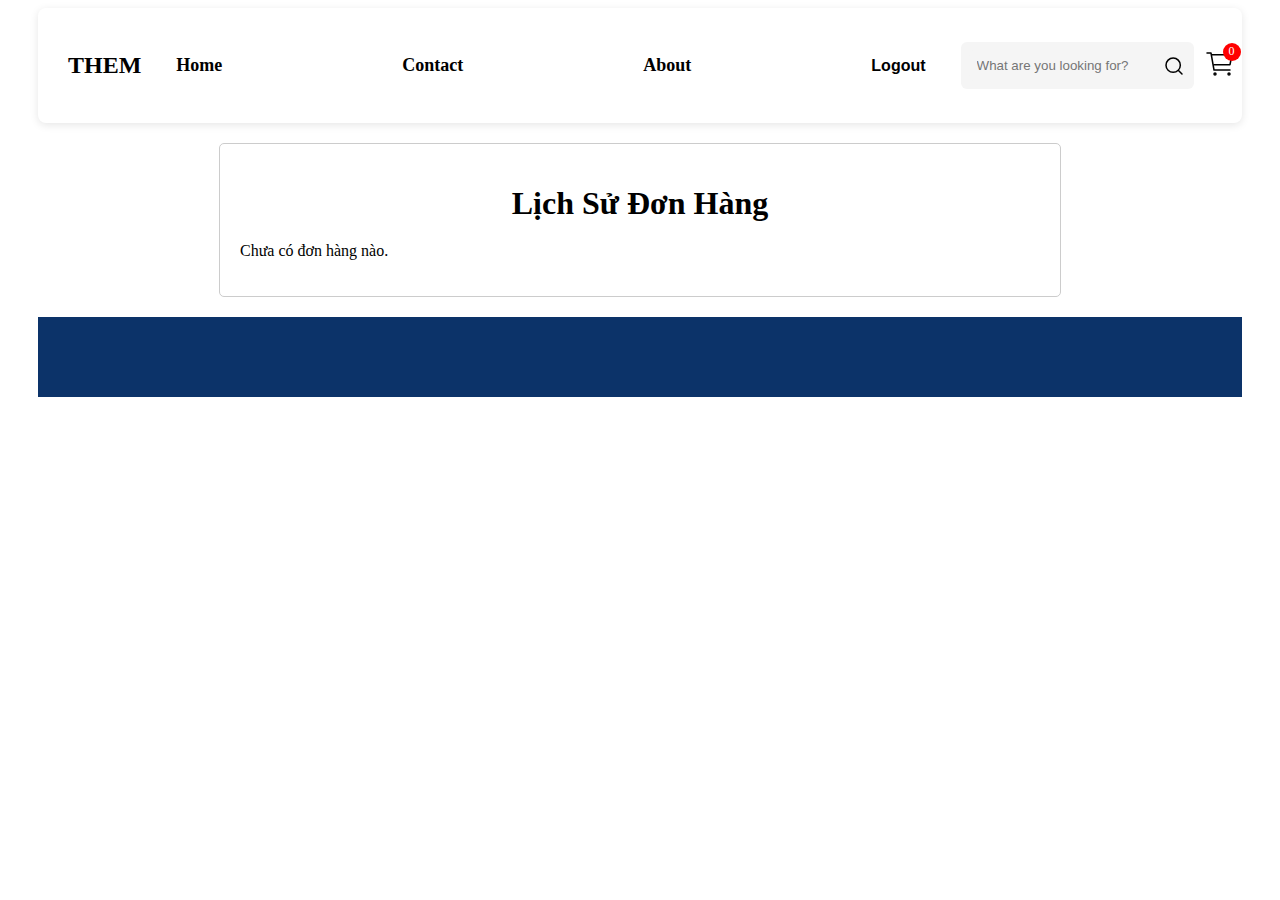
<file: order_history.html>
<!DOCTYPE html>
<html lang="en">
<head>
    <meta charset="UTF-8">
    <meta name="viewport" content="width=device-width, initial-scale=1.0">
    <title>Lịch Sử Đơn Hàng</title>
    <link rel="stylesheet" href="final.css">
    <style>
        .order-history-container {
            max-width: 800px;
            margin: 20px auto;
            padding: 20px;
            border: 1px solid #ccc;
            border-radius: 5px;
        }
        .order-history-title {
            text-align: center;
            margin-bottom: 20px;
        }
        .order-item {
            border: 1px solid #eee;
            margin-bottom: 15px;
            padding: 15px;
            border-radius: 5px;
        }
        .order-item h4 {
            margin-top: 0;
            margin-bottom: 10px;
        }
        .order-details p {
            margin-bottom: 5px;
        }
        .order-items-list {
            list-style: none;
            padding: 0;
        }
        .order-items-list li {
            margin-bottom: 3px;
        }
    </style>
</head>
<body>
    <div class="container">
        <div class="header">
            <div class="logo">
                <p>THEM</p>
            </div>
            <div class="menu">
                <a href="home.html"><span>Home</span></a>
                <a href="contact.html"><span>Contact</span></a>
                <a href="#"><span>About</span></a>
                <button id="logoutBtn">Logout</button>
            </div>
            <div class="lastheader">
                <div class="search-input">
                    <input type="text" class="search-input" placeholder="What are you looking for?">
                    <img src="./asset/Component 2.svg" alt="">
                </div>
                <div class="cart">
                    <a href="cart.html" class="cart-icon">
                        <img src="./asset/Cart1 with buy.svg" alt="">
                        <span class="totalQuantity">0</span>
                    </a>
                </div>
            </div>
        </div>

        <div class="main">
            <section class="order-history-page">
                <div class="order-history-container">
                    <h1 class="order-history-title">Lịch Sử Đơn Hàng</h1>
                    <div id="order-history-list">
                        </div>
                </div>
            </section>
        </div>

        <div class="footter">
            </div>
    </div>

    <script src="cart.js"></script>
    <script>
        document.addEventListener('DOMContentLoaded', function() {
            updateTotalQuantityHeader();
            displayOrderHistory();
            const logoutButton = document.getElementById('logoutBtn');
            if (logoutButton) {
                logoutButton.addEventListener('click', logout);
            }
        });

        function logout() {
            localStorage.removeItem("currentUser");
            localStorage.removeItem("loggedInUserId");
            saveCart([]);
            window.location.href = "index.html";
        }

        function updateTotalQuantityHeader() {
            const cart = getCart();
            const totalQuantityElement = document.querySelector('.totalQuantity');
            let totalQuantity = 0;
            cart.forEach(item => {
                totalQuantity += item.quantity;
            });
            if (totalQuantityElement) {
                totalQuantityElement.textContent = totalQuantity;
            }
        }

        function getOrderHistory() {
            const orders = localStorage.getItem('orderHistory');
            return orders ? JSON.parse(orders).reverse() : []; // Đảo ngược để hiển thị đơn hàng mới nhất trước
        }

        function displayOrderHistory() {
            const orderHistory = getOrderHistory();
            const orderHistoryContainer = document.getElementById('order-history-list');
            let ordersHTML = '';

            if (orderHistory.length === 0) {
                ordersHTML = '<p>Chưa có đơn hàng nào.</p>';
            } else {
                orderHistory.forEach(order => {
                    const orderDate = new Date(order.orderDate).toLocaleDateString() + ' ' + new Date(order.orderDate).toLocaleTimeString();
                    let itemsList = '<ul class="order-items-list">';
                    order.items.forEach(item => {
                        itemsList += `<li>${item.name} (${item.quantity}) - $${(item.price * item.quantity).toFixed(2)}</li>`;
                    });
                    itemsList += '</ul>';

                    ordersHTML += `
                        <div class="order-item">
                            <h4>Đơn hàng #${order.orderId}</h4>
                            <div class="order-details">
                                <p>Ngày đặt hàng: ${orderDate}</p>
                                <p>Tổng tiền: $${order.totalAmount.toFixed(2)}</p>
                                <p>Địa chỉ giao hàng: ${order.shippingInfo.address}</p>
                                <p>Các sản phẩm:</p>
                                ${itemsList}
                            </div>
                        </div>
                    `;
                });
            }

            orderHistoryContainer.innerHTML = ordersHTML;
        }
    </script>
</body>
</html>
</file>
<file: style.css>
body {
    font-family: Arial, sans-serif;
    background: #f5f7fb;
    text-align: center;
    margin: 0;
    padding: 20px;
}

.container {
    max-width: 1000px;
    margin: auto;
}

#startBtn {
    background-color: #2ecc71;
    color: white;
    border: none;
    padding: 12px 24px;
    font-size: 18px;
    border-radius: 8px;
    cursor: pointer;
    margin-bottom: 5px;
}
#startBtn.end-btn {
    background-color: #dc3545; 
}

.game-area {
    display: flex;
    justify-content: center;
    gap: 60px;
}

.board {
    display: grid;
    grid-template-columns: repeat(4, 150px);
    grid-template-rows: repeat(3, 150px);
    gap: 15px;
}

.tile {
    display: flex;
    align-items: center;
    justify-content: center;
    font-size: 28px;
    font-weight: bold;
    border-radius: 12px;
    cursor: pointer;
    color: #000;
    box-shadow: 0 4px 8px rgba(0, 0, 0, 0.1);
    transition: all 0.2s ease;
}

.tile.empty {
    background-color: #000;
    color: #000;
    box-shadow: none;
    cursor: pointer;
}

.side-panel {
    display: flex;
    flex-direction: column;
    justify-content: flex-start;
    gap: 30px;
}

.timer-box {
    background: #d8f7d8;
    padding: 15px 25px;
    border-radius: 12px;
    font-size: 20px;
    font-weight: bold;
    width: 90%;
}

#timer {
    font-size: 30px;
    margin-top: 8px;
}

.side-panel {
    display: flex;
    flex-direction: column;
    justify-content: flex-start;
    align-items: center;
    gap: 20px;
    width: 200px;
    height: 50%;
    margin-top: auto;
    margin-bottom: auto;
}

.controls {
    background: #f9f9f9;
    padding: 15px;
    border-radius: 12px;
    border: 1px solid #ddd;
    display: flex;
    flex-direction: column;
    align-items: center;
    gap: 10px;
    width: 100%;
}

.controls p {
    margin: 0;
    font-weight: bold;
    font-size: 18px;
}

.keys {
    display: grid;
    grid-template-columns: repeat(3, 50px);
    grid-template-rows: repeat(3, 50px);
    gap: 8px;
    justify-content: center;
    align-items: center;
}

.key {
    display: flex;
    justify-content: center;
    align-items: center;
    width: 40px;
    height: 40px;
    font-size: 14px;
    font-weight: bold;
    /* background: #fff; */
    background-color: #e7e4e4;
    border: 1px solid #ccc;
    border-radius: 6px;
    box-shadow: 0 4px 6px rgba(0, 0, 0, 0.1);
    cursor: default;
}

.key:nth-child(1) {
    grid-column: 2;
}

.key:nth-child(2) {
    grid-column: 1;
}

.key:nth-child(3) {
    grid-column: 2;
}

.key:nth-child(4) {
    grid-column: 3;
}

.key:nth-child(5) {
    grid-column: 2;
}

.key:nth-child(6) {
    grid-column: 1;
}

.key:nth-child(7) {
    grid-column: 2;
}

.key:nth-child(8) {
    grid-column: 3;
}


.history {
    margin-top: 40px;
    width: 100%;
    border-collapse: collapse;
}

.history th, .history td {
    border: 1px solid #ccc;
    padding: 12px 16px;
    font-size: 16px; 
    background: #fefefe;
}
/* Mặc định nút Bắt đầu màu xanh */
#startBtn {
    background-color: #28a745;  
    color: white;
    padding: 10px 20px;
    border: none;
    border-radius: 5px;
    cursor: pointer;
} 

 /* Khi là Kết thúc thì màu đỏ  */
#startBtn.end-btn {
    background-color: #dc3545; 
}
</file>
<file: final.css>
.container {
  width: 100%;
  /* chiếm toàn bộ chiều rộng có thể */
  margin: 0 auto;
  /* căn giữa */
  padding: 0 30px;
  /* có lề để nội dung không dính sát cạnh */
  box-sizing: border-box;
}
.container .header {
  display: flex;
  gap: 20px;
  justify-content: space-between;
  align-items: center;
  padding: 20px;
  border-radius: 8px;
  position: sticky;
  top: 0;
  z-index: 1000;
  background-color: white;
  padding: 20px; 
  box-shadow: 0 2px 8px rgba(0, 0, 0, 0.1);
}
/* giỏ hàng */
.cart {
  position: relative;
}
.cart-dropdown {
  display: none;
  position: fixed;
  top: 60px;
  right: 20px;
  width: 250px;
  background: white;
  border-radius: 10px;
  box-shadow: 0 0 10px rgba(0, 0, 0, 0.1);
  padding: 15px;
  z-index: 1000;
}
.cart-dropdown.active {
  display: block;
}
.cart-dropdown ul {
  list-style: none;
  padding: 0;
  margin: 0 0 10px 0;
}
.cart-dropdown li {
  margin-bottom: 8px;
}

.totalQuantity {
  position: absolute;
  width: 15px;
  height: 15px;
  background: rgb(255, 0, 0);
  border-radius: 50%;
  text-align: center;
  top: 0px;
  right: 0px;
  font-size: 16px;
  color: #ffffff;
  display: flex;
  justify-content: center;
  align-items: center;
  line-height: 19px;
}

/* hover active */
.menu a {
  text-decoration: none;
  color: #333;
  font-weight: 500;
  padding: 8px 12px;
  transition: color 0.3s, border-bottom 0.3s;
  position: relative;
}

.menu a:hover {
  color: #e60023;
}

.menu a::after {
  content: '';
  position: absolute;
  left: 0;
  bottom: 0;
  height: 2px;
  width: 0;
  background-color: #e60023;
  transition: width 0.3s;
}

.menu a:hover::after {
  width: 100%;
}

/* Nếu muốn đánh dấu menu đang active */
.menu a.active {
  color: #e60023;
  font-weight: bold;
}



.container .header .logo {
  font-family: Exo;
  font-size: 24px;
  font-weight: bold;
  margin-left: 10px;
}

.container .header .menu {
  display: flex;
  gap: 150px;

}

.container .header .menu a {
  text-decoration: none;
  /* color: inherit; */
  font-size: 18px;
  font-size: Poppins;
}

.container .header .lastheader .search-input {
  display: flex;
  align-items: center;
  padding: 8px;
  background-color: #F5F5F5;
  border-radius: 6px;
  border: 0;
}

.container .header .lastheader {
  display: flex;
  align-items: center;
  gap: 10px;
}
.menu #logoutBtn {
  font-size: 16px;
  font-size: Poppins;
  background: none; /* Loại bỏ màu nền đỏ */
  color: #000; /* Sử dụng màu đen hoặc màu chữ chính của menu */
  border: none; /* Loại bỏ đường viền */
  padding: 10px 15px; /* Điều chỉnh padding cho phù hợp với các link */
  font-size: 16px; /* Đảm bảo kích thước chữ tương đồng */
  cursor: pointer;
  transition: color 0.3s ease; /* Hiệu ứng hover mượt mà */
  font-weight: bold; /* Có thể thêm đậm để nổi bật hơn một chút */
}

.menu #logoutBtn:hover {
  color: #f44336; /* Khi hover, đổi sang màu đỏ (hoặc màu bạn muốn làm nổi bật) */
}

.menu a {
  text-decoration: none; /* Loại bỏ gạch chân mặc định của link */
  color: #000; /* Màu chữ của các link menu khác */
  padding: 10px 15px;
  font-size: 18px;
  font-weight: bold; /* Để đồng bộ độ đậm */
  transition: color 0.3s ease;
}

.menu a:hover {
  color: #f44336; /* Hiệu ứng hover cho các link menu */
}
/* CSS cho Sidebar */
.sidebar {
  margin-top: 10px;
  background-color: #B2A2F9; /* Màu nền nhạt */
  border-right: 1px solid #dee2e6; /* Đường kẻ bên phải */
  padding: 20px;
  width: 250px; /* Độ rộng sidebar */
  box-sizing: border-box; /* Đảm bảo padding không làm tăng kích thước */
  border-radius: 7px;
}

.sidebar ul {
  list-style: none; /* Loại bỏ dấu chấm mặc định của list */
  padding: 0;
  margin: 0;
}

.sidebar li {
  list-style: none;
  margin-bottom: 10px; /* Khoảng cách giữa các mục */
}

.sidebar li a,
.sidebar .menu-item {
  display: block; /* Để chiếm toàn bộ chiều rộng của li */
  padding: 10px 15px;
  text-decoration: none; /* Loại bỏ gạch chân của link */
  color: #333; /* Màu chữ mặc định */
  border-radius: 5px; /* Bo tròn nhẹ góc */
  transition: background-color 0.3s ease, color 0.3s ease; /* Hiệu ứng chuyển màu mượt mà */
}

.sidebar li a:hover,
.sidebar .menu-item:hover {
  background-color: #007bff; /* Màu nền khi hover */
  color: #fff; /* Màu chữ khi hover */
  cursor: pointer; /* Hiển thị con trỏ chuột khi hover */
}

.sidebar li strong {
  color: #212529; /* Màu cho chữ "All Products" */
}

.sidebar .menu-item {
  display: flex; /* Để căn chỉnh icon và text */
  justify-content: space-between; /* Đẩy icon sang phải */
  align-items: center; /* Căn giữa theo chiều dọc */
}

.sidebar .menu-item i {
  margin-left: 10px; /* Khoảng cách giữa text và icon */
  font-size: 0.8em; /* Kích thước icon nhỏ hơn */
}

/* Màu sắc tùy chỉnh (bạn có thể thay đổi) */
.sidebar {
  background-color: #c6f1f1; /* Màu nền xám nhạt hơn */
}

.sidebar li a,
.sidebar .menu-item {
  color: #495057; /* Màu chữ xám đậm hơn */
}

.sidebar li a:hover,
.sidebar .menu-item:hover {
  background-color: #28a745; /* Màu xanh lá cây khi hover */
  color: #fff;
}

.sidebar li strong {
  color: #212529;
}

/* .container .main .sidebar {
  margin-top: 12px;
  width: 250px;
  background-color: #7ec2ea;
  color: #fff;
  
  padding: 20px;
  display: flex;
  flex-direction: column;
  border-radius: 8px;
  gap: 40px;
}
.container .main .sidebar a {
  text-decoration: none;     
  color: white;              
  font-weight: 500; 
  font-size: 16px;
  font-size: Poppins;

}
.container .main .sidebar li {
  list-style: none; 
} */


.container .main .main-header {
  display: flex;

  height: 200 px;

}
.container .main .image-baner {
  flex-grow: 1;
  padding: 30px;
  /* Khối ảnh chiếm phần không gian còn lại */
  background-color: #ffffff;
  /* border-left: 1px solid #ccc; */
  display: flex;
  justify-content: center;
  align-items: center;
  height: 200px;
  /* border-top: 1px solid#888; */
}

.container .main .image-baner img {
  max-width: 100%;
  /* Chiều rộng tối đa bằng 100% chiều rộng của container */
  max-height: 100%;
  /* Chiều cao tối đa bằng 100% chiều cao của container */
  display: block;
  /* Loại bỏ khoảng trắng thừa dưới ảnh */
}

/* danh sach san pham */
.product-grid {
  display: grid;
  grid-template-columns: repeat(auto-fill, minmax(250px, 1fr));
  gap: 20px;
}

.product-card {
  background-color: #fff;
  border-radius: 8px;
  padding: 15px;
  box-shadow: 0 2px 5px rgba(0,0,0,0.1);
  text-align: center;
  position: relative;
}

.product-card img {
  max-width: 100%;
  height: 150px;
  object-fit: contain;
  margin-bottom: 10px;
}

.product-title {
  font-size: 16px;
  font-weight: bold;
  margin: 10px 0 5px;
}

.product-price {
  color: red;
  font-weight: bold;
  margin-bottom: 8px;
}

.product-rating {
  color: #f0a500;
  margin-bottom: 5px;
}

.add-to-cart {
  background-color: black;
  color: white;
  padding: 10px;
  border: none;
  cursor: pointer;
  width: 100%;
  border-radius: 5px;
  font-size: 14px;
}

.badge-new {
  position: absolute;
  top: 10px;
  left: 10px;
  background-color: limegreen;
  color: white;
  font-size: 12px;
  padding: 4px 8px;
  border-radius: 4px;
}

.view-all-btn {
  margin-top: 30px;
  text-align: center;
}

.view-all-btn button {
  padding: 12px 24px;
  background-color: #dc3545;
  color: white;
  font-size: 16px;
  border: none;
  border-radius: 6px;
  cursor: pointer;
}

/* tieudedanhsachsanpham */
.product-header {
  text-align: center;
  margin-bottom: 30px;
}

.title-group .subtitle {
  color: #ff4d4f;
  font-weight: bold;
  font-size: 16px;
  display: inline-block;
  margin-bottom: 5px;
  border-left: 5px solid #ff4d4f;
  padding-left: 10px;
}

.title-group .main-title {
  font-size: 32px;
  font-weight: 700;
  color: #DB4444;
  margin: 0;
}

.title-group {
  display: flex;
  flex-direction: column;
 margin-top: 30px;
 margin-left: 20px;
  align-items: start;
}



/* css footer */
.container .footter {
  background-color: #0c3369;
  color: #fff;
  padding: 40px 20px;
  font-family: Arial, sans-serif;
}

.footer-container {
  display: flex;
  flex-wrap: wrap;
  justify-content: space-between;
  gap: 30px;
  max-width: 1200px;
  margin: auto;
}

.footer-col {
  flex: 1 1 200px;
  min-width: 200px;
}

.footer-col h3,
.footer-col h4 {
  margin-bottom: 15px;
  font-weight: bold;
}

.footer-col ul {
  list-style: none;
  padding: 0;
}

.footer-col ul li {
  margin-bottom: 8px;
}

.footer-col ul li a {
  color: #fff;
  text-decoration: none;
}

.footer-col ul li a:hover {
  text-decoration: underline;
}

.subscribe-form {
  display: flex;
  margin-top: 10px;
}

.subscribe-form input {
  padding: 8px;
  border: 1px solid #fff;
  background-color: transparent;
  color: #fff;
  flex: 1;
}

.subscribe-form button {
  padding: 8px 12px;
  background-color: #fff;
  color: #000;
  border: none;
  cursor: pointer;
}

.store-links img {
  width: 100px;
  margin: 5px 0;
}

.social-icons a {
  margin-right: 10px;
  color: white;
  font-size: 20px;
  text-decoration: none;
}

.footer-bottom {
  text-align: center;
  margin-top: 30px;
  font-size: 14px;
  color: #aaa;
}

/* cart */
.cart-section {
  padding-top: 140px;
  max-width: 800px;
  margin: 0 auto;
}

.cart-item {
  display: flex;
  gap: 20px;
  border: 1px solid #ddd;
  padding: 16px;
  margin-bottom: 20px;
  border-radius: 10px;
  background-color: #f9f9f9;
}

.cart-item img {
  border-radius: 10px;
}

.cart-item .info {
  flex-grow: 1;
}

.quantity {
  display: flex;
  gap: 10px;
  align-items: center;
  margin: 8px 0;
}

.quantity button {
  padding: 4px 8px;
  cursor: pointer;
}



/* Cart Dropdown Styles */
.cart-dropdown {
  display: none;
  position: absolute;
  right: 0;
  top: 100%;
  background: white;
  border: 1px solid #ddd;
  width: 350px;
  max-height: 500px;
  overflow-y: auto;
  z-index: 1000;
  box-shadow: 0 4px 8px rgba(0,0,0,0.1);
  padding: 15px;
}

.cart-dropdown.show {
  display: block;
}

.cart-dropdown h3 {
  margin-top: 0;
  border-bottom: 1px solid #eee;
  padding-bottom: 10px;
}

.cart-item {
  display: flex;
  align-items: center;
  padding: 10px 0;
  border-bottom: 1px solid #eee;
}

.cart-item img {
  margin-right: 10px;
}

.cart-item-info {
  flex-grow: 1;
  display: flex;
  flex-direction: column;
}

.cart-item-actions {
  display: flex;
  align-items: center;
}

.cart-item-actions input {
  width: 40px;
  margin-right: 5px;
}

.cart-item-actions button {
  background: #ff4444;
  color: white;
  border: none;
  width: 25px;
  height: 25px;
  border-radius: 50%;
  cursor: pointer;
}

.empty-cart {
  text-align: center;
  padding: 20px;
  color: #888;
}

#total {
  font-weight: bold;
  color: #e53935;
}

/* Cart icon badge */
.totalQuantity {
  position: absolute;
  top: -5px;
  right: -5px;
  background: red;
  color: white;
  border-radius: 50%;
  width: 18px;
  height: 18px;
  font-size: 12px;
  display: flex;
  align-items: center;
  justify-content: center;
}

.cart {
  position: relative;
  cursor: pointer;
}
</file>
<file: cart_page.css>
.cart-page {
    padding: 20px;
}

.cart-page h1 {
    margin-bottom: 20px;
    text-align: center;
}

#cart-items-container {
    margin-bottom: 20px;
    border: 1px solid #ddd;
    border-radius: 8px;
    overflow: hidden;
}

#cart-item-list {
    list-style: none;
    padding: 0;
    margin: 0;
}

#cart-item-list .empty-cart {
    padding: 15px;
    text-align: center;
    color: #777;
}

.cart-item {
    display: flex;
    justify-content: space-between;
    align-items: center;
    padding: 15px;
    border-bottom: 1px solid #eee;
}

.cart-item:last-child {
    border-bottom: none;
}

.cart-item .item-info {
    display: flex;
    align-items: center;
    gap: 15px;
}

.cart-item .item-info img {
    border-radius: 4px;
}

.cart-item .item-details {
    display: flex;
    align-items: center;
    gap: 20px;
}

.cart-item .quantity-controls {
    display: flex;
    align-items: center;
    border: 1px solid #ccc;
    border-radius: 4px;
    overflow: hidden;
}

.cart-item .quantity-controls button {
    background: none;
    border: none;
    padding: 8px 10px;
    cursor: pointer;
    font-size: 16px;
}

.cart-item .quantity-controls input[type="number"] {
    width: 50px;
    padding: 8px;
    text-align: center;
    border: none;
    border-left: 1px solid #ccc;
    border-right: 1px solid #ccc;
    -moz-appearance: textfield; /* Firefox */
}

.cart-item .quantity-controls input::-webkit-outer-spin-button,
.cart-item .quantity-controls input::-webkit-inner-spin-button {
    -webkit-appearance: none;
    margin: 0;
}

.cart-item .remove-btn {
    background: none;
    border: 1px solid #dc3545;
    color: #dc3545;
    border-radius: 4px;
    padding: 8px 12px;
    cursor: pointer;
    font-size: 16px;
    transition: background-color 0.3s, color 0.3s;
}

.cart-item .remove-btn:hover {
    background-color: #dc3545;
    color: white;
}

.cart-summary {
    text-align: right;
    padding: 15px;
    border-top: 1px solid #ddd;
}

.cart-summary p {
    font-size: 18px;
    margin-bottom: 10px;
}

.cart-summary .checkout-button {
    background-color: #007bff;
    color: white;
    border: none;
    border-radius: 4px;
    padding: 10px 20px;
    font-size: 18px;
    cursor: pointer;
    transition: background-color 0.3s;
}

.cart-summary .checkout-button:hover {
    background-color: #0056b3;
}
</file>
<file: checkout.css>
/* checkout.css */
.checkout-grid {
    display: grid;
    grid-template-columns: 2fr 1fr;
    gap: 20px;
    margin-top: 20px;
}

.billing-info, .order-summary {
    padding: 20px;
    border: 1px solid #ddd;
    border-radius: 5px;
}

.form-group {
    margin-bottom: 15px;
}

.form-group label {
    display: block;
    margin-bottom: 5px;
    font-weight: bold;
}

.form-group input[type="text"],
.form-group input[type="tel"],
.form-group input[type="email"],
.form-group textarea {
    width: 100%;
    padding: 10px;
    border: 1px solid #ccc;
    border-radius: 4px;
    box-sizing: border-box;
}

.order-summary ul {
    list-style: none;
    padding: 0;
}

.order-summary li {
    display: flex;
    justify-content: space-between;
    padding: 8px 0;
    border-bottom: 1px solid #eee;
}

.order-summary li:last-child {
    border-bottom: none;
}

.total {
    padding-top: 15px;
    font-size: 1.2em;
    text-align: right;
}

.payment-methods {
    margin-top: 20px;
}

.place-order-btn {
    display: block;
    width: 100%;
    padding: 12px;
    background-color: #007bff;
    color: white;
    border: none;
    border-radius: 5px;
    font-size: 1.1em;
    cursor: pointer;
    transition: background-color 0.3s ease;
    margin-top: 20px;
}

.place-order-btn:hover {
    background-color: #0056b3;
}

#transfer-info {
    margin-top: 10px;
    padding: 10px;
    border: 1px solid #f0f0f0;
    background-color: #fafafa;
    border-radius: 4px;
}
</file>
<file: contact.css>
.container {

    width: 100%;
    /* chiếm toàn bộ chiều rộng có thể */
    margin: 0 auto;
    /* căn giữa */
    padding: 0 30px;
    /* có lề để nội dung không dính sát cạnh */
    box-sizing: border-box;
  }
  .container .header {
    display: flex;
    gap: 20px;
    justify-content: space-between;
    align-items: center;
    padding: 20px;

      position: sticky;
      top: 0;
      z-index: 1000;
      background-color: white;
      padding: 20px;
      box-shadow: 0 2px 8px rgba(0, 0, 0, 0.1);
  }
  
  /* hover active */
  .menu a {
    text-decoration: none;
    color: #333;
    font-weight: 500;
    padding: 8px 12px;
    transition: color 0.3s, border-bottom 0.3s;
    position: relative;
  }
  
  .menu a:hover {
    color: #e60023;
  }
  
  .menu a::after {
    content: '';
    position: absolute;
    left: 0;
    bottom: 0;
    height: 2px;
    width: 0;
    background-color: #e60023;
    transition: width 0.3s;
  }
  
  .menu a:hover::after {
    width: 100%;
  }
  
  /* Nếu muốn đánh dấu menu đang active */
  .menu a.active {
    color: #e60023;
    font-weight: bold;
  }
  
  
  
  .container .header .logo {
    font-family: Exo;
    font-size: 24px;
    font-weight: bold;
    margin-left: 10px;
  }
  
  .container .header .menu {
    display: flex;
    gap: 150px;
  
  }
  
  .container .header .menu a {
    text-decoration: none;
    /* color: inherit; */
    font-size: 16px;
    font-size: Poppins;
  }
  
  .container .header .lastheader .search-input {
    display: flex;
    align-items: center;
    padding: 8px;
    background-color: #F5F5F5;
    border-radius: 6px;
    border: 0;
  }
  
  .container .header .lastheader {
    display: flex;
    align-items: center;
    gap: 10px;
  }

  .breadcrumb {
    margin: 30px 0 10px;
    font-size: 14px;
    color: #888;
  }
  
  .contact-container {
    display: flex;
    flex-wrap: wrap;
    gap: 30px;
    margin-bottom: 60px;
  }
  
  .contact-info, .contact-form {
    flex: 1;
    min-width: 300px;
    padding: 20px;
    border: 1px solid #eee;
    border-radius: 8px;
    background-color: #f9f9f9;
  }
  
  .contact-box {
    margin-bottom: 20px;
  }
  
  .contact-box .icon {
    font-size: 24px;
    color: #d32f2f;
    margin-bottom: 10px;
  }
  
  .contact-box h4 {
    margin-bottom: 8px;
    color: #000;
  }
  
  .form-group {
    display: flex;
    flex-wrap: wrap;
    gap: 10px;
    margin-bottom: 15px;
  }
  
  .contact-form input,
  .contact-form textarea {
    flex: 1;
    padding: 10px;
    border: 1px solid #ccc;
    border-radius: 4px;
  }
  
  .contact-form textarea {
    height: 150px;
    resize: none;
    margin-bottom: 15px;
    width: 100%;
  }
  
  .contact-form button {
    background-color: #d32f2f;
    color: #fff;
    padding: 12px 24px;
    border: none;
    border-radius: 4px;
    cursor: pointer;
    font-weight: bold;
  }
</file>
